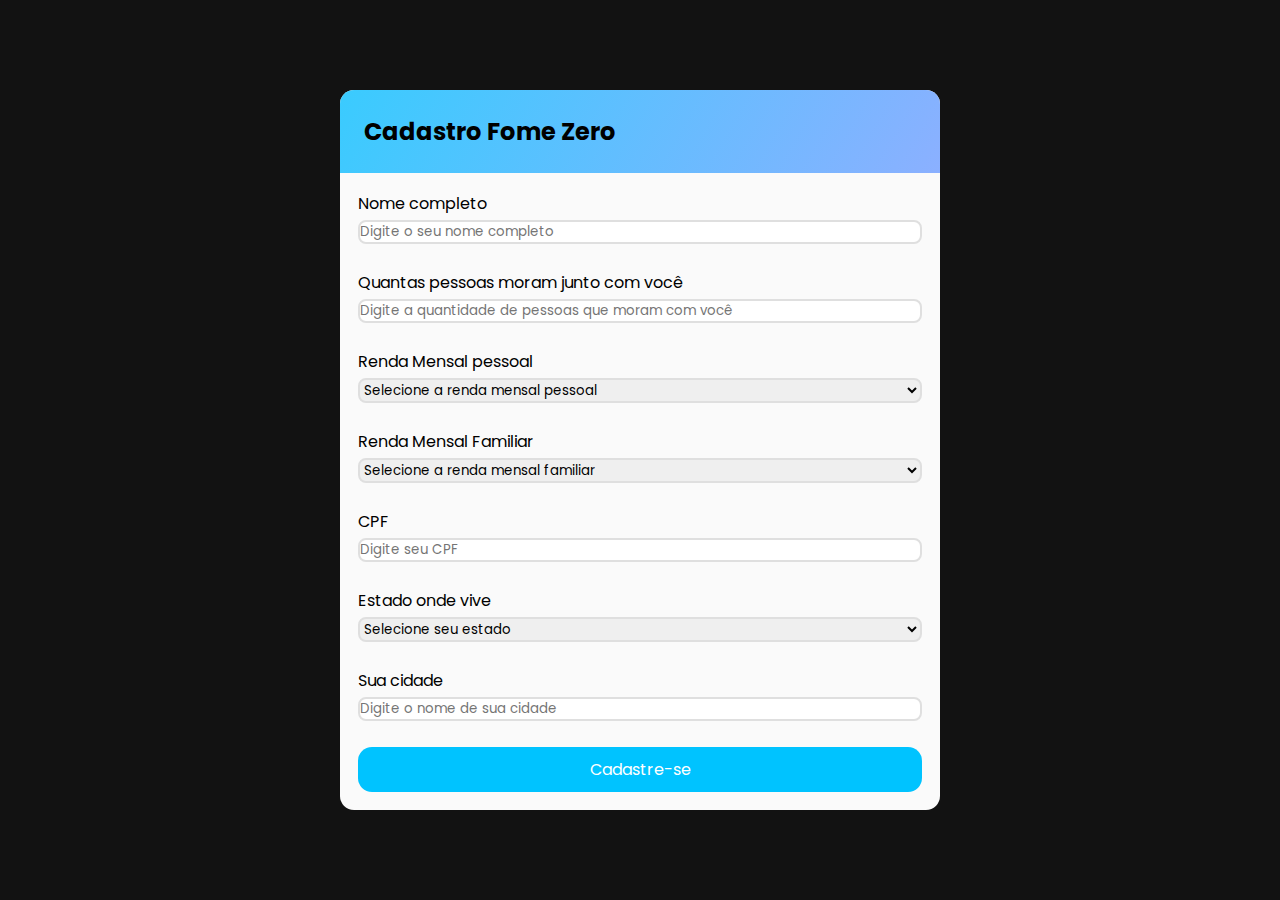
<file: cadastro_zero_fome/cad_zero_fome.html>
<!DOCTYPE html>
<html lang="en">
<head>
    <meta charset="UTF-8">
    <meta name="viewport" content="width=device-width, initial-scale=1.0">
    <title>Zero Fome</title>
    <link rel="stylesheet" href="cadastro.css">
    <link rel="preconnect" href="https://fonts.googleapis.com">
    <link rel="preconnect" href="https://fonts.gstatic.com" crossorigin>
    <link rel="shortcut icon" href="./apple-touch-icon.png" type="image/x-icon">
    <link href="https://fonts.googleapis.com/css2?family=Poppins:ital,wght@0,100;0,200;0,300;0,400;0,500;0,600;0,700;1,100;1,200;1,300;1,400;1,500;1,600&display=swap" rel="stylesheet">
</head>
<body>
    <div class="conteiner">
        <div class="header">
            <h2>Cadastro Fome Zero</h2>
        </div>

        <form id="form" class="form">
            <div class="form-content">
                <label for="name">Nome completo</label>
                <input type="text" id="name" placeholder="Digite o seu nome completo">
            </div>
            <div class="form-content">
                <label for="number">Quantas pessoas moram junto com você</label>
                <input type="number" id="peaple_house" placeholder="Digite a quantidade de pessoas que moram com você">
            </div>
            <div class="form-content">
                <label for="search">Renda Mensal pessoal</label>
                <select name="renda_mensal" id="renda_mensal">
                    <option selected disabled>Selecione a renda mensal pessoal</option>
                    <option value="">Até 2 salários mínimos</option>
                    <option value="">De 3 a 5 salários mínimos</option>
                    <option value="">De 6 a 10 salários mínimos</option>
                    <option value="">Acima de 10 salários mínimos</option>
                </select>
            </div>
            <div class="form-content">
                <label for="search">Renda Mensal Familiar</label>
                <select name="renda_mensal_familiar" id="family_income">
                    <option selected disabled>Selecione a renda mensal familiar</option>
                    <option value="">Até 3 salários mínimos</option>
                    <option value="">De 4 a 6 salários mínimos</option>
                    <option value=""> De 7 a 11 salários mínimos</option>
                    <option value="">Acima de 11 salários mínimos</option>
                </select>
            </div>
            <div class="form-content">
                <label for="cpf">CPF</label>
                <input type="number" id="cpf" placeholder="Digite seu CPF">
            </div>
            <div class="form-content">
                <label for="países">Estado onde vive</label>
                <select name="Estados" id="estados">
                    <option selected disabled>Selecione seu estado</option>
                    <option value="">Acre</option>
                    <option value="">Amapá</option> 
                    <option value="">Alagoas</option>
                    <option value="">Amazonas</option>
                    <option value="">Bahia</option>
                    <option value="">Ceará</option>
                    <option value="">Espirito Santo</option>
                    <option value="">Goiás</option>
                    <option value="">Maranhão</option>
                    <option value="">Mato Grosso</option>
                    <option value="">Mato Grosso do Sul</option>
                    <option value="">Minas Gerais</option>
                    <option value="">Pará</option>
                    <option value="">Paraiba</option>
                    <option value="">Paraná</option>
                    <option value="">Piauí</option>
                    <option value="">Rio de Janeiro</option>
                    <option value="">Rio Grande do Sul</option>
                    <option value="">Rio Grande do Norte</option>
                    <option value="">Roraima</option>
                    <option value="">Rondonia</option>
                    <option value="">São Paulo</option>
                    <option value="">Santa Catarina</option>
                    <option value="">Sergipe</option>
                    <option value="">Tocantins</option>
                </select>
            </div>
            <div class="form-content">
                <label for="name">Sua cidade</label>
                <input type="text" id="city" placeholder="Digite o nome de sua cidade">
            </div>
            <button type="submit">Cadastre-se</button>
        </form>
    </div>
</body>
</html>
</file>
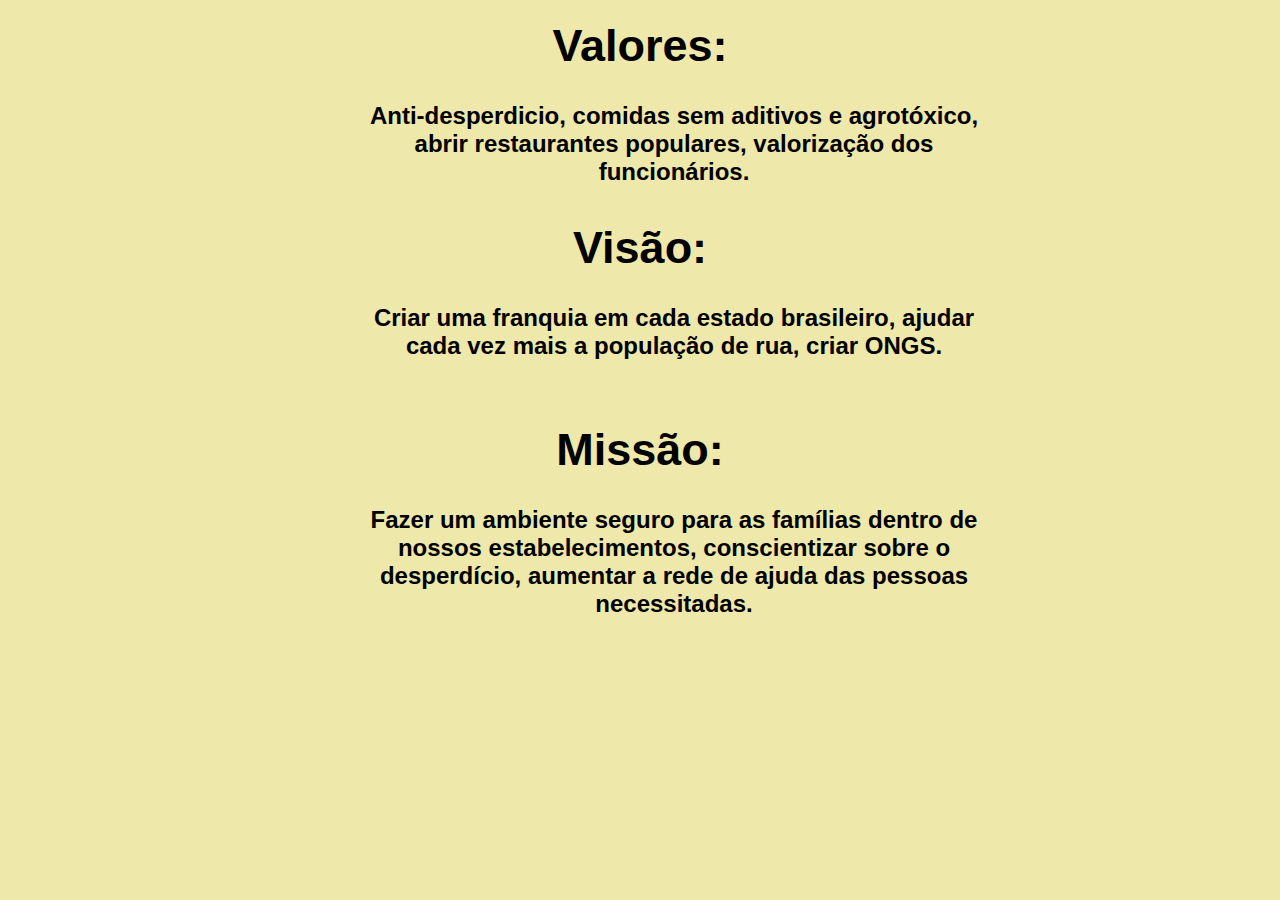
<file: valores/valores.html>
<!DOCTYPE html>
<html lang="en">
<head>
    <meta charset="UTF-8">
    <meta name="viewport" content="width=device-width, initial-scale=1.0">
    <title>Document</title>
    <link rel="stylesheet" href="valores.css">
</head>
<body>
    <h1 id="ze">Valores:</h1>
    <h2 id="jose">
    Anti-desperdicio, comidas sem aditivos e agrotóxico, abrir restaurantes populares, valorização dos funcionários. 
    </h2>
    <h1 id="ze">Visão:</h1>
    <h2 id="jose">
    Criar uma franquia em cada estado brasileiro, ajudar cada vez mais a população de rua, criar ONGS. 
   </h2>
    <h1 id="ze">Missão:</h1>
   <h2 id="jose">
    Fazer um ambiente seguro para as famílias dentro de nossos estabelecimentos, conscientizar sobre o desperdício, aumentar a rede de ajuda das pessoas necessitadas. 
</h2>
</body>
</html>

<style>
    body{
        background-color: palegoldenrod;
    }
</style>
</file>
<file: cadastro_zero_fome/cadastro.css>
*{
    box-sizing: border-box;
    padding: 0;
    margin: 0;
    font-family: "poppins", sans-serif;
}

body{
    background: #121212;
    width: 100%;
    display: flex;
    justify-content: center;
    align-items: center;
    min-height: 100vh;
}

.conteiner {
    background-color: #fafafa;
    border-radius: 14px;
    margin: 14px;
    max-width: 600px;
    width: 100%;
    box-sizing: 0px 3px 5px rgba(0,0,0, 0,5);
    overflow: hidden;
}

.header {
    background: linear-gradient(120deg, #3acbfe 0%, #8bb0ff 100%);
    padding: 24px;
}

.form {
    padding: 18px;
}

.form-content{
    margin-bottom: 8px;
    padding-bottom: 18px;
    position: relative;
}

.form-content label {
    display: inline-block;
    margin-bottom: 4px;
}

.form-content input {
    display: block;
    width: 100%;
    border-radius: 8px;
    border: 2px solid #dfdfdf;
}

.form-content select{
    display: block;
    width: 100%;
    border-radius: 8px;
    border: 2px solid #dfdfdf;
    
}

#place select:hover{
    text-decoration-style: none;
}

.form button{
    background-color: #00c3ff;
    color: #fff;
    width: 100%;
    border-radius: 14px;
    padding: 10px;
    border: 0;
    font-size: 16px;
    cursor: pointer;
}
</file>
<file: valores/valores.css>
#ze{
    text-align: center;
    margin-top: 20px;
    font-size: 45px;
    font-family: Arial, Helvetica, sans-serif;
}
#jose{
    font-family: 'Trebuchet MS', 'Lucida Sans Unicode', 'Lucida Grande', 'Lucida Sans', Arial, sans-serif;
    text-align: center;
    width: 50%;
    margin-top: 20px;
    height: 100px;
    margin-left: 350px;
}
</file>
